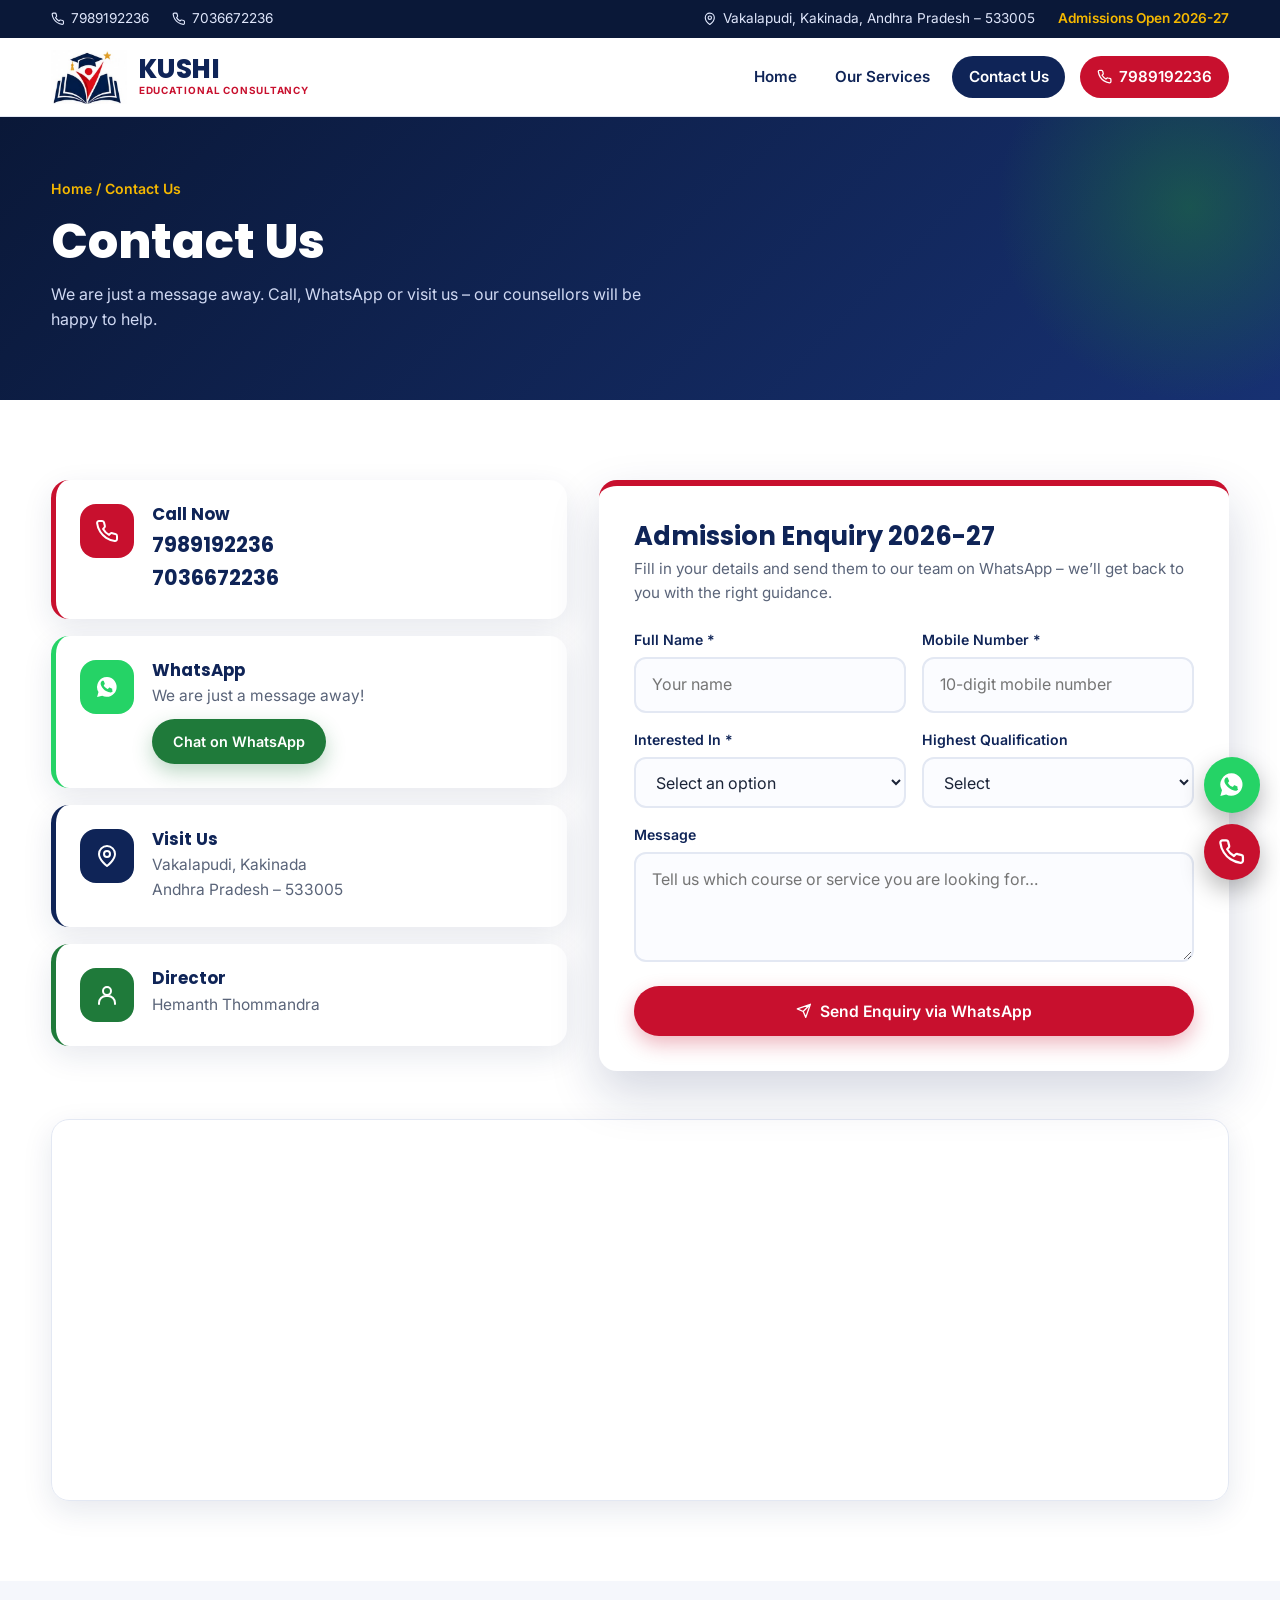
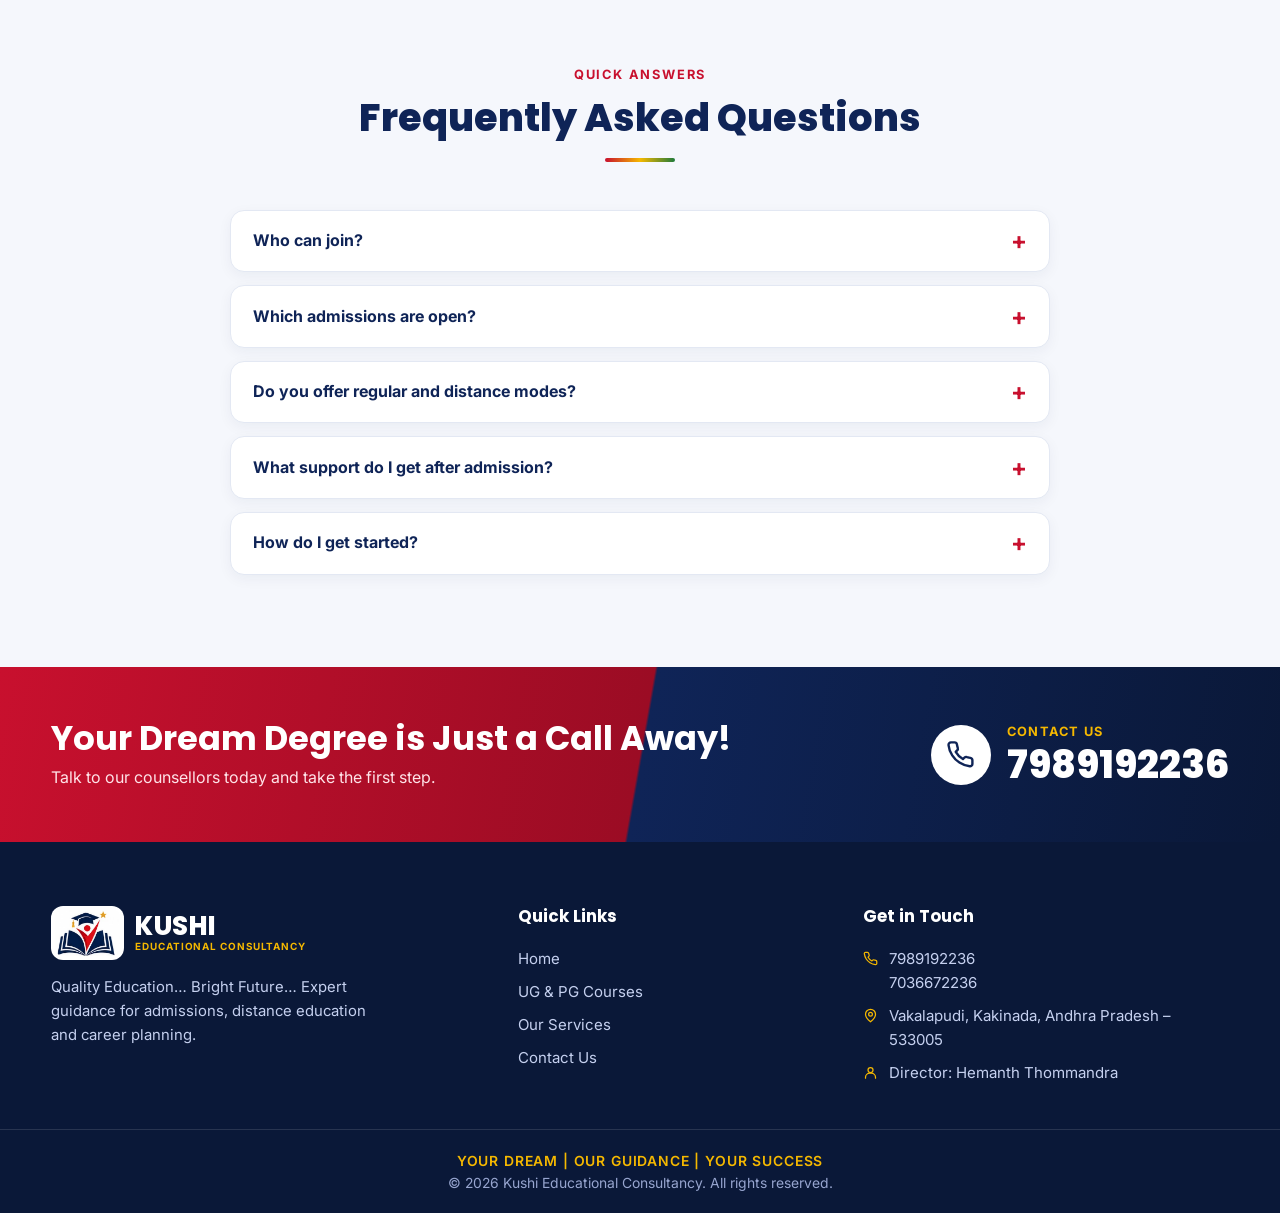
<file: kushi/contact.html>
<!DOCTYPE html>
<html lang="en">
<head>
<meta charset="utf-8">
<meta name="viewport" content="width=device-width, initial-scale=1">
<title>Contact Us | Kushi Educational Consultancy, Vakalapudi, Kakinada</title>
<meta name="description" content="Contact Kushi Educational Consultancy – call 7989192236 / 7036672236 or visit us at Vakalapudi, Kakinada, Andhra Pradesh 533005.">
<meta name="theme-color" content="#0f2457">
<link rel="icon" type="image/png" href="images/favicon.png">
<link rel="preconnect" href="https://fonts.googleapis.com">
<link rel="preconnect" href="https://fonts.gstatic.com" crossorigin>
<link href="https://fonts.googleapis.com/css2?family=Inter:wght@400;500;600&family=Poppins:wght@500;600;700;800&display=swap" rel="stylesheet">
<link rel="stylesheet" href="css/style.css">
</head>
<body>

<div class="topbar">
  <div class="container">
    <div class="group">
      <a href="tel:+917989192236"><span class="icon" data-icon="phone"></span> 7989192236</a>
      <a href="tel:+917036672236"><span class="icon" data-icon="phone"></span> 7036672236</a>
    </div>
    <div class="group right">
      <span><span class="icon" data-icon="pin"></span> Vakalapudi, Kakinada, Andhra Pradesh – 533005</span>
      <span class="accent">Admissions Open 2026-27</span>
    </div>
  </div>
</div>

<header class="site-header">
  <div class="container">
    <a class="brand" href="index.html" aria-label="Kushi Educational Consultancy – Home">
      <img src="images/logo-mark.png" alt="Kushi Educational Consultancy logo">
      <span class="brand-text"><strong>KUSHI</strong><small>Educational Consultancy</small></span>
    </a>
    <button class="menu-toggle" aria-label="Toggle menu" aria-expanded="false"><span class="icon" data-icon="menu"></span></button>
    <nav class="nav" aria-label="Main">
      <a href="index.html">Home</a>
      <a href="services.html">Our Services</a>
      <a href="contact.html" class="active">Contact Us</a>
      <a class="nav-cta" href="tel:+917989192236"><span class="icon" data-icon="phone"></span> 7989192236</a>
    </nav>
  </div>
</header>

<section class="page-banner" style="padding:3.8rem 0 4.2rem">
  <div class="container">
    <div class="crumbs"><a href="index.html">Home</a> / Contact Us</div>
    <h1>Contact Us</h1>
    <p>We are just a message away. Call, WhatsApp or visit us – our counsellors will be happy to help.</p>
  </div>
</section>

<section>
  <div class="container contact-grid">
    <div>
      <div class="info-card reveal" style="--c:var(--red)">
        <div class="ic"><span class="icon" data-icon="phone"></span></div>
        <div><h3>Call Now</h3>
          <a class="big" href="tel:+917989192236">7989192236</a>
          <a class="big" href="tel:+917036672236">7036672236</a></div>
      </div>
      <div class="info-card reveal" style="--c:#25d366">
        <div class="ic"><span class="icon" data-icon="wa"></span></div>
        <div><h3>WhatsApp</h3>
          <p>We are just a message away!</p>
          <p style="margin-top:.6rem"><a class="btn btn-green" style="color:#fff;padding:.55rem 1.2rem;font-size:.9rem" href="https://wa.me/917989192236?text=Hello%20Kushi%20Educational%20Consultancy" target="_blank" rel="noopener">Chat on WhatsApp</a></p></div>
      </div>
      <div class="info-card reveal" style="--c:var(--navy)">
        <div class="ic"><span class="icon" data-icon="pin"></span></div>
        <div><h3>Visit Us</h3>
          <p>Vakalapudi, Kakinada<br>Andhra Pradesh – 533005</p></div>
      </div>
      <div class="info-card reveal" style="--c:var(--green)">
        <div class="ic"><span class="icon" data-icon="user"></span></div>
        <div><h3>Director</h3>
          <p>Hemanth Thommandra</p></div>
      </div>
    </div>

    <div class="form-card reveal">
      <h2>Admission Enquiry 2026-27</h2>
      <p>Fill in your details and send them to our team on WhatsApp – we’ll get back to you with the right guidance.</p>
      <form id="enquiryForm" novalidate>
        <div class="form-row">
          <div class="field"><label for="name">Full Name *</label><input id="name" name="name" type="text" required placeholder="Your name"></div>
          <div class="field"><label for="phone">Mobile Number *</label><input id="phone" name="phone" type="tel" required inputmode="numeric" placeholder="10-digit mobile number"></div>
        </div>
        <div class="form-row">
          <div class="field"><label for="course">Interested In *</label>
            <select id="course" name="course" required>
              <option value="">Select an option</option>
              <option>10th (SSC) Admission</option>
              <option>Intermediate Admission</option>
              <option>Degree (UG) Admission</option>
              <option>PG Admission</option>
              <option>Engineering Admission</option>
              <option>Distance Education</option>
              <option>Certificate / Diploma Course</option>
              <option>Overseas Education</option>
              <option>Internship Programme</option>
              <option>Scholarship / Education Loan Guidance</option>
              <option>Career Counselling</option>
              <option>Other</option>
            </select></div>
          <div class="field"><label for="qualification">Highest Qualification</label>
            <select id="qualification" name="qualification">
              <option value="">Select</option>
              <option>Below 10th</option><option>10th / SSC</option><option>Intermediate (10+2)</option><option>Degree</option><option>Post Graduation</option><option>Other</option>
            </select></div>
        </div>
        <div class="field"><label for="message">Message</label><textarea id="message" name="message" placeholder="Tell us which course or service you are looking for…"></textarea></div>
        <button class="btn btn-primary" type="submit"><span class="icon" data-icon="send"></span> Send Enquiry via WhatsApp</button>
        <p class="form-msg" id="formMsg" role="status"></p>
      </form>
    </div>
  </div>

  <div class="container">
    <div class="map reveal">
      <iframe title="Kushi Educational Consultancy location – Vakalapudi, Kakinada" referrerpolicy="no-referrer-when-downgrade"
        src="https://www.google.com/maps?q=Vakalapudi,+Kakinada,+Andhra+Pradesh+533005&amp;output=embed"></iframe>
    </div>
  </div>
</section>

<section class="bg-soft">
  <div class="container">
    <div class="section-head reveal">
      <span class="eyebrow">Quick Answers</span>
      <h2>Frequently Asked Questions</h2>
      <div class="divider"></div>
    </div>
    <div class="faq">
      <details class="reveal"><summary>Who can join?</summary><p>Students after 10th / Intermediate, working professionals, job aspirants, housewives and anyone who wants to build their career.</p></details>
      <details class="reveal"><summary>Which admissions are open?</summary><p>Admissions are open for 10th, Intermediate, Degree (UG) and Post Graduation (PG) for the 2026-27 academic year.</p></details>
      <details class="reveal"><summary>Do you offer regular and distance modes?</summary><p>Yes – we offer regular and distance mode options through recognised universities, with UGC / DEB approved programmes.</p></details>
      <details class="reveal"><summary>What support do I get after admission?</summary><p>Our student support covers exam &amp; assignment support, exam registration assistance (forms, hall tickets, results) and end-to-end guidance until you achieve your academic goals.</p></details>
      <details class="reveal"><summary>How do I get started?</summary><p>Call us on 7989192236 or 7036672236, message us on WhatsApp, or send the enquiry form above and our team will contact you.</p></details>
    </div>
  </div>
</section>


<div class="cta">
  <div class="container">
    <div>
      <h2>Your Dream Degree is Just a Call Away!</h2>
      <p>Talk to our counsellors today and take the first step.</p>
    </div>
    <div class="num">
      <span class="ic"><span class="icon" data-icon="phone"></span></span>
      <div><small>Contact Us</small><a href="tel:+917989192236">7989192236</a></div>
    </div>
  </div>
</div>


<footer>
  <div class="container foot-grid">
    <div>
      <a class="brand" href="index.html">
        <img src="images/logo-mark.png" alt="Kushi logo" style="background:#fff;border-radius:12px;padding:4px">
        <span class="brand-text"><strong>KUSHI</strong><small>Educational Consultancy</small></span>
      </a>
      <p>Quality Education… Bright Future… Expert guidance for admissions, distance education and career planning.</p>
    </div>
    <div>
      <h4>Quick Links</h4>
      <ul>
        <li><a href="index.html">Home</a></li>
        <li><a href="index.html#courses">UG &amp; PG Courses</a></li>
        <li><a href="services.html">Our Services</a></li>
        <li><a href="contact.html">Contact Us</a></li>
      </ul>
    </div>
    <div>
      <h4>Get in Touch</h4>
      <ul class="foot-contact">
        <li><span class="icon" data-icon="phone"></span><span><a href="tel:+917989192236">7989192236</a><br><a href="tel:+917036672236">7036672236</a></span></li>
        <li><span class="icon" data-icon="pin"></span><span>Vakalapudi, Kakinada, Andhra Pradesh – 533005</span></li>
        <li><span class="icon" data-icon="user"></span><span>Director: Hemanth Thommandra</span></li>
      </ul>
    </div>
  </div>
  <div class="foot-bottom">
    <div class="container">
      <b>YOUR DREAM | OUR GUIDANCE | YOUR SUCCESS</b><br>
      © <span data-year>2026</span> Kushi Educational Consultancy. All rights reserved.
    </div>
  </div>
</footer>

<div class="fab">
  <a class="wa" href="https://wa.me/917989192236?text=Hello%20Kushi%20Educational%20Consultancy%2C%20I%20would%20like%20to%20know%20more%20about%20admissions." target="_blank" rel="noopener" aria-label="Chat on WhatsApp"><span class="icon" data-icon="wa"></span></a>
  <a class="call" href="tel:+917989192236" aria-label="Call now"><span class="icon" data-icon="phone"></span></a>
</div>

<script src="js/main.js"></script>
</body>
</html>
</file>
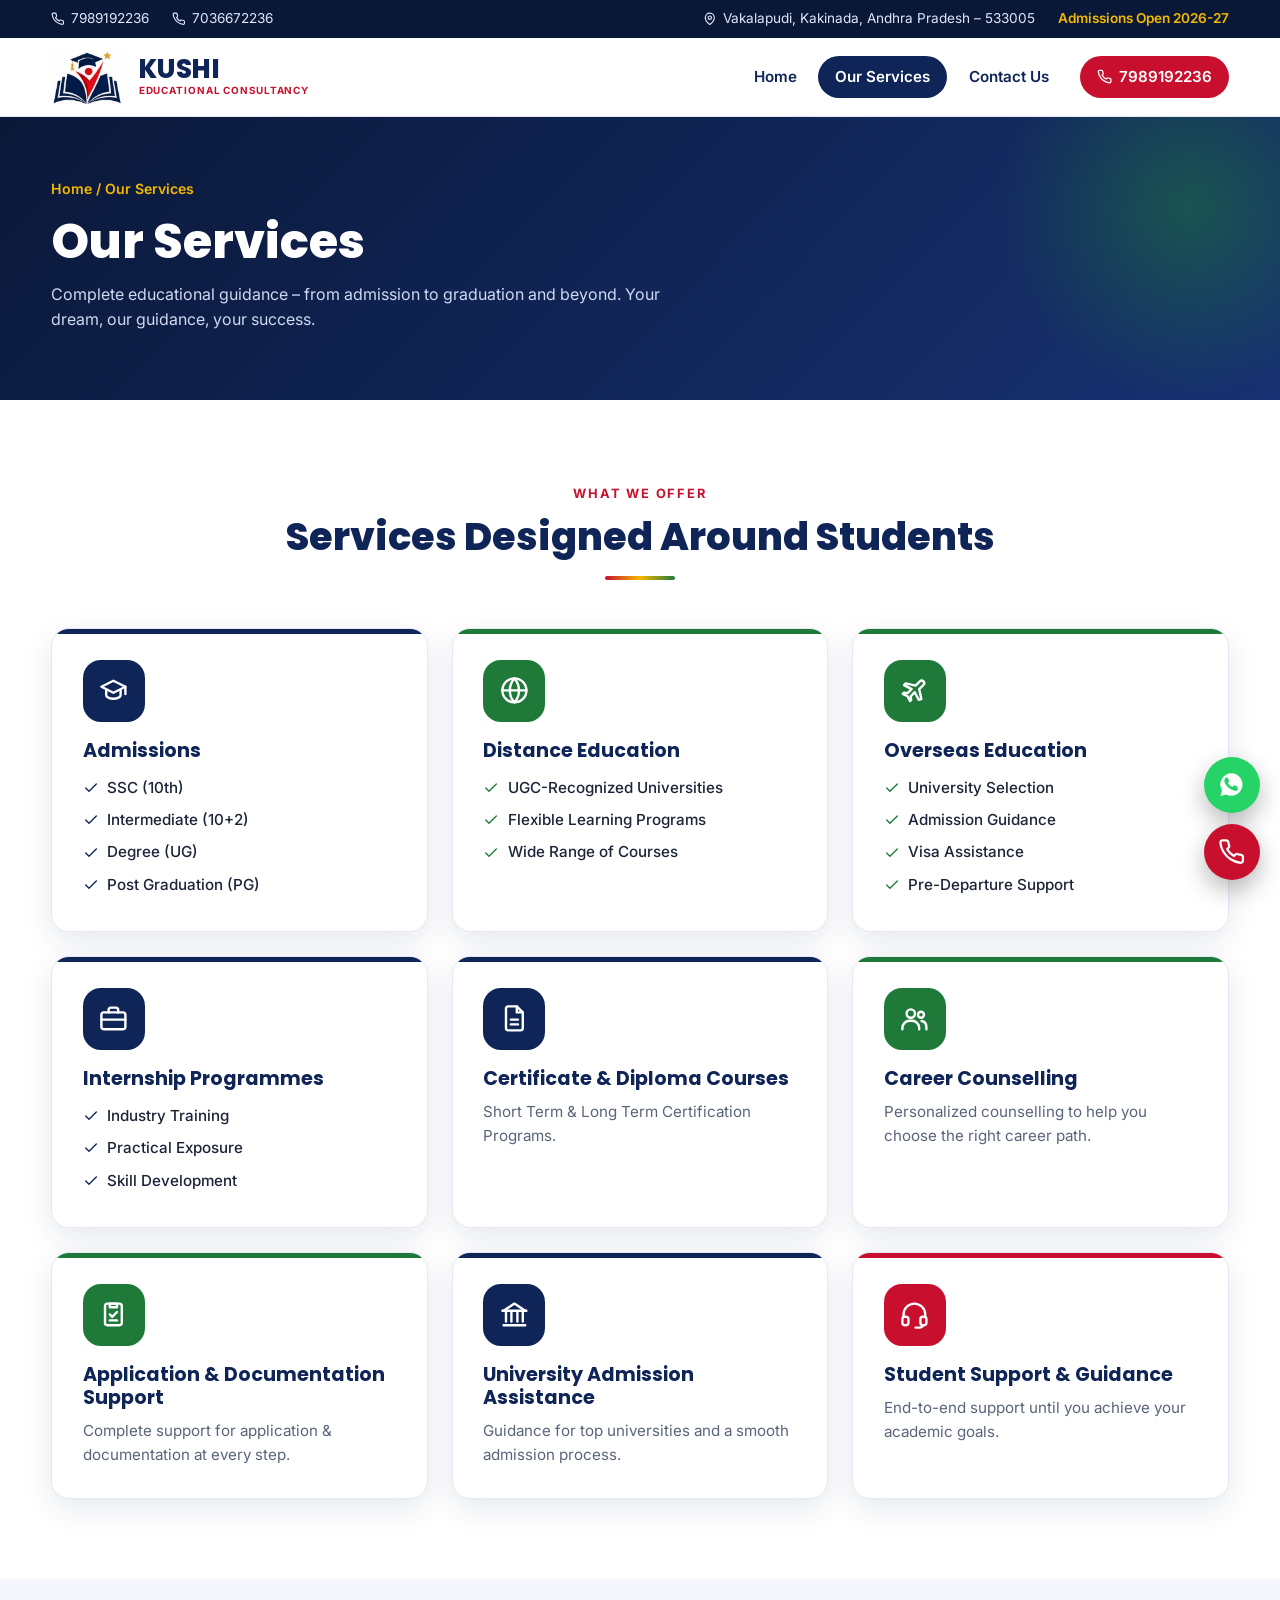
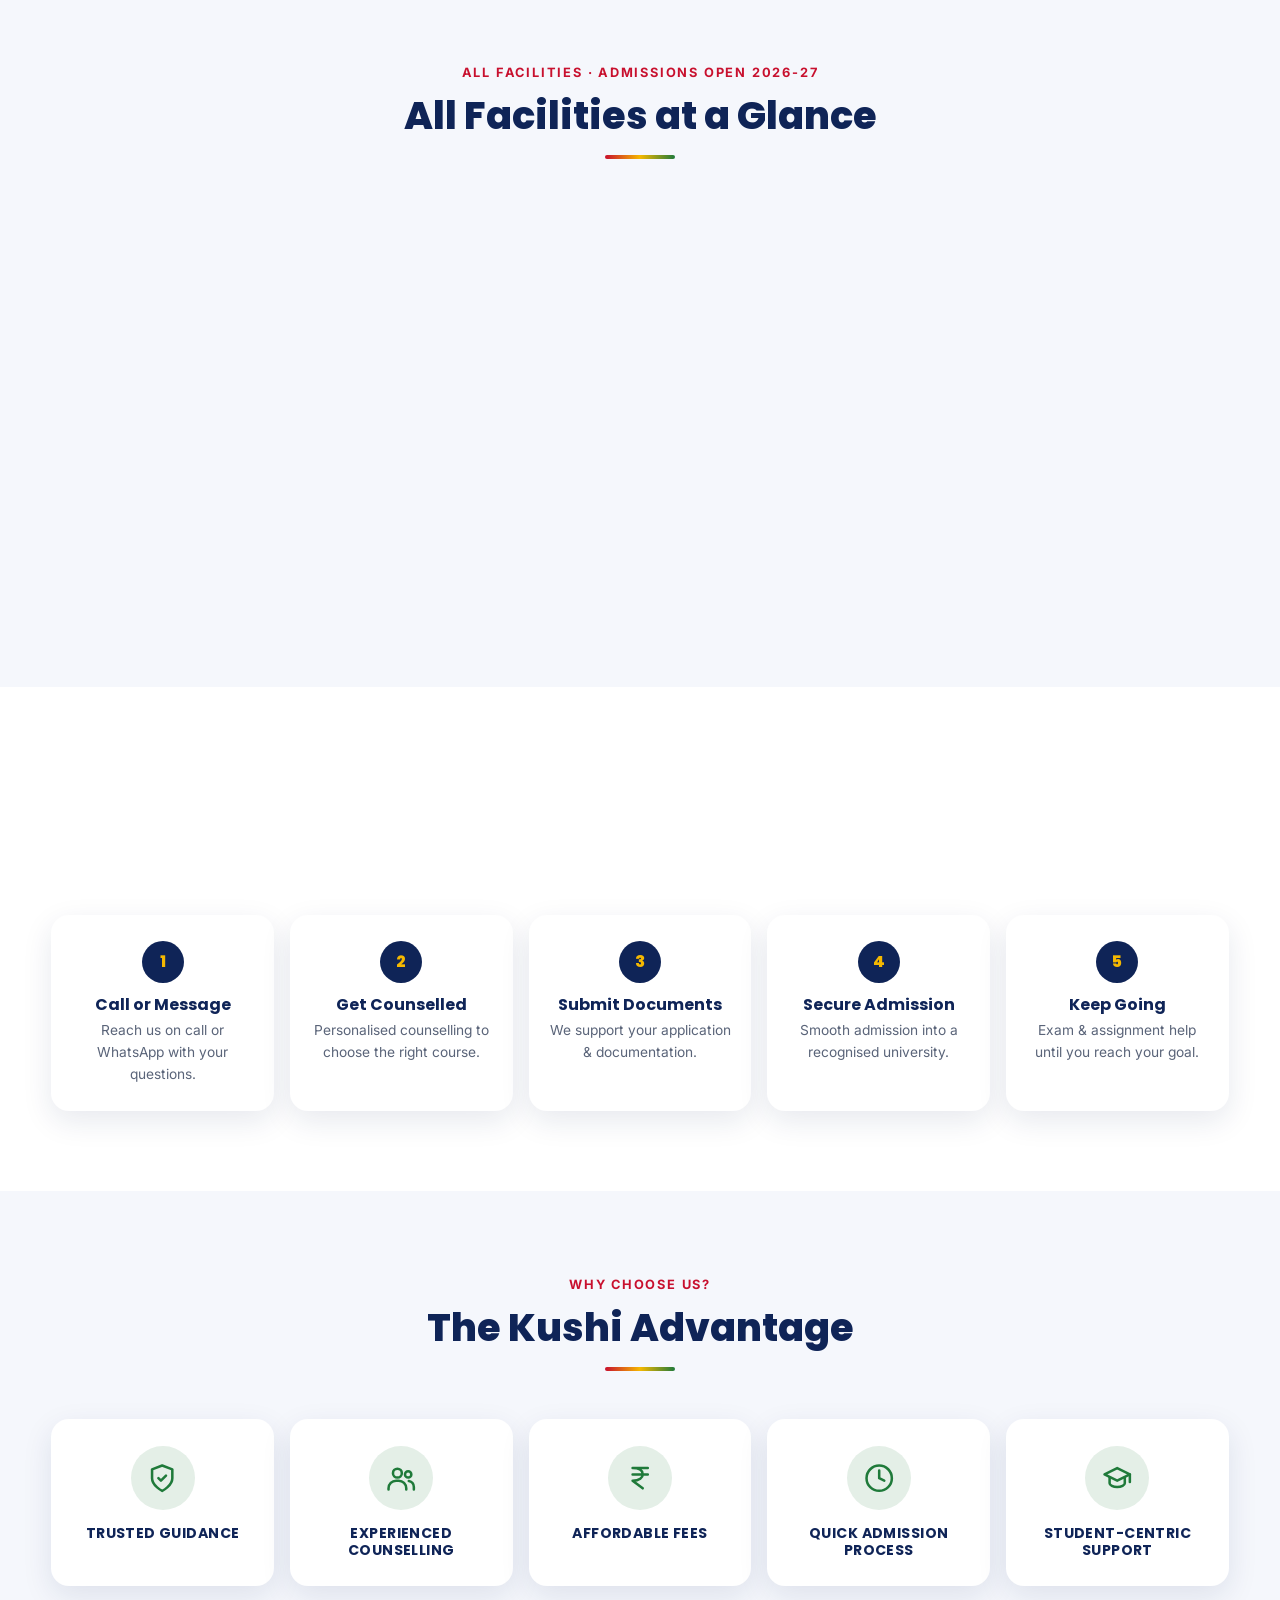
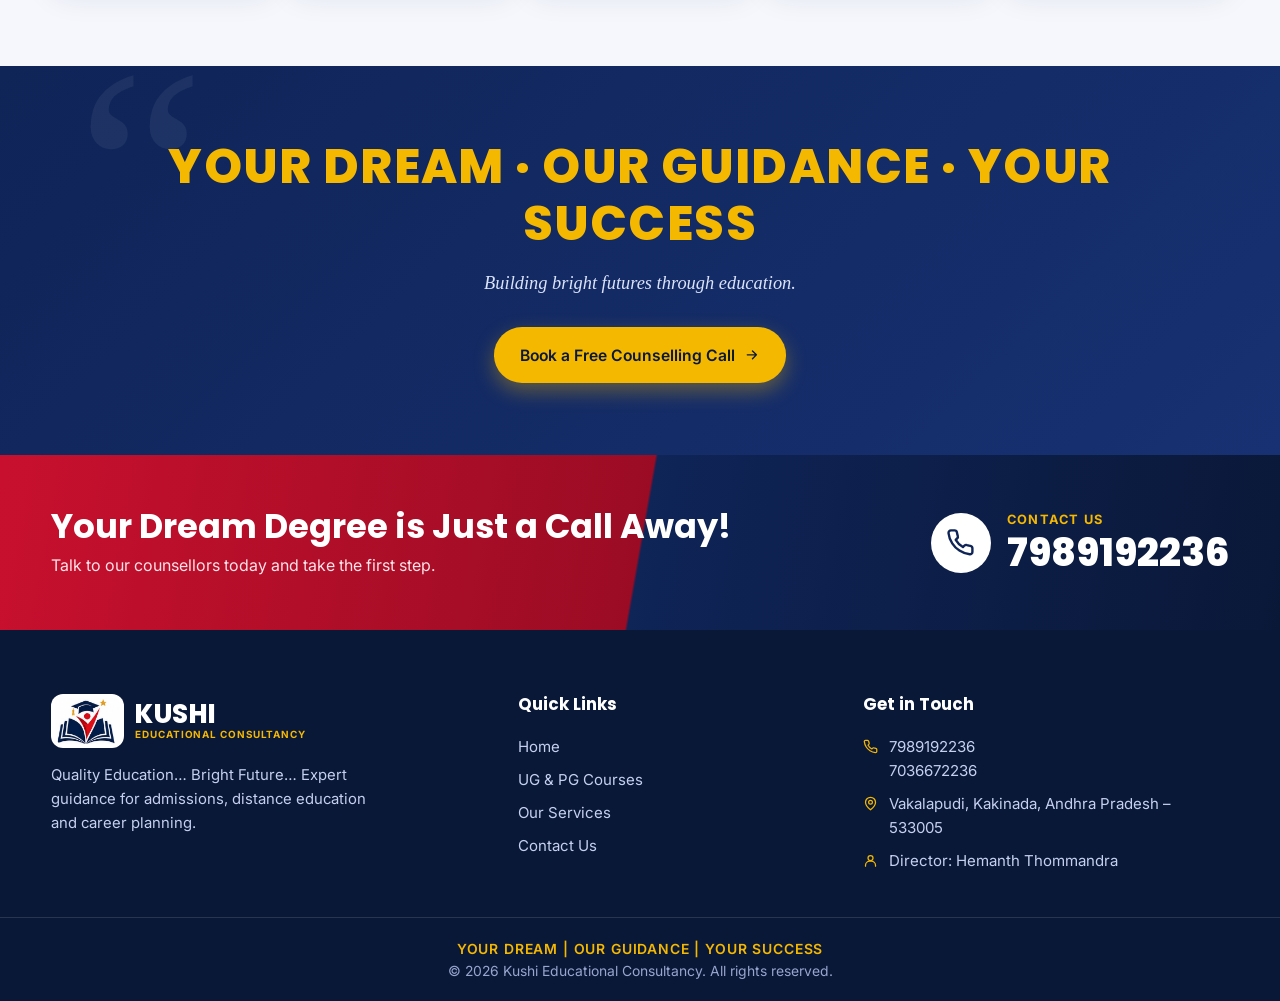
<file: kushi/services.html>
<!DOCTYPE html>
<html lang="en">
<head>
<meta charset="utf-8">
<meta name="viewport" content="width=device-width, initial-scale=1">
<title>Our Services | Kushi Educational Consultancy, Kakinada</title>
<meta name="description" content="Admissions, distance education, overseas education, internships, certificate & diploma courses, career counselling and student support – Kushi Educational Consultancy.">
<meta name="theme-color" content="#0f2457">
<link rel="icon" type="image/png" href="images/favicon.png">
<link rel="preconnect" href="https://fonts.googleapis.com">
<link rel="preconnect" href="https://fonts.gstatic.com" crossorigin>
<link href="https://fonts.googleapis.com/css2?family=Inter:wght@400;500;600&family=Poppins:wght@500;600;700;800&display=swap" rel="stylesheet">
<link rel="stylesheet" href="css/style.css">
</head>
<body>

<div class="topbar">
  <div class="container">
    <div class="group">
      <a href="tel:+917989192236"><span class="icon" data-icon="phone"></span> 7989192236</a>
      <a href="tel:+917036672236"><span class="icon" data-icon="phone"></span> 7036672236</a>
    </div>
    <div class="group right">
      <span><span class="icon" data-icon="pin"></span> Vakalapudi, Kakinada, Andhra Pradesh – 533005</span>
      <span class="accent">Admissions Open 2026-27</span>
    </div>
  </div>
</div>

<header class="site-header">
  <div class="container">
    <a class="brand" href="index.html" aria-label="Kushi Educational Consultancy – Home">
      <img src="images/logo-mark.png" alt="Kushi Educational Consultancy logo">
      <span class="brand-text"><strong>KUSHI</strong><small>Educational Consultancy</small></span>
    </a>
    <button class="menu-toggle" aria-label="Toggle menu" aria-expanded="false"><span class="icon" data-icon="menu"></span></button>
    <nav class="nav" aria-label="Main">
      <a href="index.html">Home</a>
      <a href="services.html" class="active">Our Services</a>
      <a href="contact.html">Contact Us</a>
      <a class="nav-cta" href="tel:+917989192236"><span class="icon" data-icon="phone"></span> 7989192236</a>
    </nav>
  </div>
</header>

<section class="page-banner" style="padding:3.8rem 0 4.2rem">
  <div class="container">
    <div class="crumbs"><a href="index.html">Home</a> / Our Services</div>
    <h1>Our Services</h1>
    <p>Complete educational guidance – from admission to graduation and beyond. Your dream, our guidance, your success.</p>
  </div>
</section>

<section>
  <div class="container">
    <div class="section-head reveal">
      <span class="eyebrow">What We Offer</span>
      <h2>Services Designed Around Students</h2>
      <div class="divider"></div>
    </div>
    <div class="svc-grid">
<div class="svc reveal" style="--c:var(--navy)"><div class="ic"><span class="icon" data-icon="cap"></span></div><h3>Admissions</h3><ul><li><span class="icon" data-icon="check"></span> SSC (10th)</li><li><span class="icon" data-icon="check"></span> Intermediate (10+2)</li><li><span class="icon" data-icon="check"></span> Degree (UG)</li><li><span class="icon" data-icon="check"></span> Post Graduation (PG)</li></ul></div>
<div class="svc reveal" style="--c:var(--green)"><div class="ic"><span class="icon" data-icon="globe"></span></div><h3>Distance Education</h3><ul><li><span class="icon" data-icon="check"></span> UGC-Recognized Universities</li><li><span class="icon" data-icon="check"></span> Flexible Learning Programs</li><li><span class="icon" data-icon="check"></span> Wide Range of Courses</li></ul></div>
<div class="svc reveal" style="--c:var(--green)"><div class="ic"><span class="icon" data-icon="plane"></span></div><h3>Overseas Education</h3><ul><li><span class="icon" data-icon="check"></span> University Selection</li><li><span class="icon" data-icon="check"></span> Admission Guidance</li><li><span class="icon" data-icon="check"></span> Visa Assistance</li><li><span class="icon" data-icon="check"></span> Pre-Departure Support</li></ul></div>
<div class="svc reveal" style="--c:var(--navy)"><div class="ic"><span class="icon" data-icon="brief"></span></div><h3>Internship Programmes</h3><ul><li><span class="icon" data-icon="check"></span> Industry Training</li><li><span class="icon" data-icon="check"></span> Practical Exposure</li><li><span class="icon" data-icon="check"></span> Skill Development</li></ul></div>
<div class="svc reveal" style="--c:var(--navy)"><div class="ic"><span class="icon" data-icon="doc"></span></div><h3>Certificate &amp; Diploma Courses</h3><p>Short Term &amp; Long Term Certification Programs.</p></div>
<div class="svc reveal" style="--c:var(--green)"><div class="ic"><span class="icon" data-icon="users"></span></div><h3>Career Counselling</h3><p>Personalized counselling to help you choose the right career path.</p></div>
<div class="svc reveal" style="--c:var(--green)"><div class="ic"><span class="icon" data-icon="clip"></span></div><h3>Application &amp; Documentation Support</h3><p>Complete support for application &amp; documentation at every step.</p></div>
<div class="svc reveal" style="--c:var(--navy)"><div class="ic"><span class="icon" data-icon="bank"></span></div><h3>University Admission Assistance</h3><p>Guidance for top universities and a smooth admission process.</p></div>
<div class="svc reveal" style="--c:var(--red)"><div class="ic"><span class="icon" data-icon="headset"></span></div><h3>Student Support &amp; Guidance</h3><p>End-to-end support until you achieve your academic goals.</p></div>
    </div>
  </div>
</section>

<section class="bg-soft">
  <div class="container">
    <div class="section-head reveal">
      <span class="eyebrow">All Facilities · Admissions Open 2026-27</span>
      <h2>All Facilities at a Glance</h2>
      <div class="divider"></div>
    </div>
    <div class="fac-grid">
<div class="fac reveal" style="--c:#1f7a3a"><div class="ic"><span class="icon" data-icon="book"></span></div><div><h4>APOSS Admissions</h4><p>10th (SSC) &amp; Intermediate</p></div></div>
<div class="fac reveal" style="--c:#173172"><div class="ic"><span class="icon" data-icon="cap"></span></div><div><h4>Degree Admissions</h4><p>All Recognized Universities</p></div></div>
<div class="fac reveal" style="--c:#6a2c91"><div class="ic"><span class="icon" data-icon="users"></span></div><div><h4>PG Admissions</h4><p>MBA, MCA, M.Com., MA, MSc &amp; More</p></div></div>
<div class="fac reveal" style="--c:#e8731a"><div class="ic"><span class="icon" data-icon="building"></span></div><div><h4>Engineering Admissions</h4><p>in India Deemed Universities</p></div></div>
<div class="fac reveal" style="--c:#0e8fb0"><div class="ic"><span class="icon" data-icon="laptop"></span></div><div><h4>Distance Education</h4><p>UG, PG &amp; Diploma Courses</p></div></div>
<div class="fac reveal" style="--c:#d81b7a"><div class="ic"><span class="icon" data-icon="steps"></span></div><div><h4>Career Guidance</h4><p>Choose the Right Path for Your Future</p></div></div>
<div class="fac reveal" style="--c:#d99a00"><div class="ic"><span class="icon" data-icon="award"></span></div><div><h4>Scholarship Guidance</h4><p>Find &amp; Apply for Best Scholarships</p></div></div>
<div class="fac reveal" style="--c:#1f7a3a"><div class="ic"><span class="icon" data-icon="brief"></span></div><div><h4>Internship Support</h4><p>Opportunities in Top Companies</p></div></div>
<div class="fac reveal" style="--c:#173172"><div class="ic"><span class="icon" data-icon="doc"></span></div><div><h4>Documentation Support</h4><p>Guidance for all Documents</p></div></div>
<div class="fac reveal" style="--c:#c8102e"><div class="ic"><span class="icon" data-icon="rupee"></span></div><div><h4>Education Loan Assistance</h4><p>Easy Loan Process Support</p></div></div>
<div class="fac reveal" style="--c:#7a3b12"><div class="ic"><span class="icon" data-icon="clip"></span></div><div><h4>Exam Registration Assistance</h4><p>Forms, Hall Tickets, Results &amp; More</p></div></div>
<div class="fac reveal" style="--c:#6a2c91"><div class="ic"><span class="icon" data-icon="headset"></span></div><div><h4>Student Counselling</h4><p>Personal Guidance &amp; Support</p></div></div>
    </div>
  </div>
</section>

<section>
  <div class="container">
    <div class="section-head reveal">
      <span class="eyebrow">How It Works</span>
      <h2>Your Path to Admission</h2>
      <div class="divider"></div>
    </div>
    <div class="steps">
<div class="step reveal"><h4>Call or Message</h4><p>Reach us on call or WhatsApp with your questions.</p></div>
<div class="step reveal"><h4>Get Counselled</h4><p>Personalised counselling to choose the right course.</p></div>
<div class="step reveal"><h4>Submit Documents</h4><p>We support your application & documentation.</p></div>
<div class="step reveal"><h4>Secure Admission</h4><p>Smooth admission into a recognised university.</p></div>
<div class="step reveal"><h4>Keep Going</h4><p>Exam & assignment help until you reach your goal.</p></div>
    </div>
  </div>
</section>

<section class="bg-soft">
  <div class="container">
    <div class="section-head reveal">
      <span class="eyebrow">Why Choose Us?</span>
      <h2>The Kushi Advantage</h2>
      <div class="divider"></div>
    </div>
    <div class="why-grid">
<div class="why reveal"><div class="ic"><span class="icon" data-icon="shield"></span></div><h4>Trusted Guidance</h4></div>
<div class="why reveal"><div class="ic"><span class="icon" data-icon="users"></span></div><h4>Experienced Counselling</h4></div>
<div class="why reveal"><div class="ic"><span class="icon" data-icon="rupee"></span></div><h4>Affordable Fees</h4></div>
<div class="why reveal"><div class="ic"><span class="icon" data-icon="clock"></span></div><h4>Quick Admission Process</h4></div>
<div class="why reveal"><div class="ic"><span class="icon" data-icon="cap"></span></div><h4>Student-Centric Support</h4></div>
    </div>
  </div>
</section>

<section class="quote">
  <div class="container reveal">
    <h2>YOUR DREAM · OUR GUIDANCE · YOUR SUCCESS</h2>
    <p>Building bright futures through education.</p>
    <div style="margin-top:1.8rem"><a class="btn btn-gold" href="contact.html">Book a Free Counselling Call <span class="icon" data-icon="arrow"></span></a></div>
  </div>
</section>


<div class="cta">
  <div class="container">
    <div>
      <h2>Your Dream Degree is Just a Call Away!</h2>
      <p>Talk to our counsellors today and take the first step.</p>
    </div>
    <div class="num">
      <span class="ic"><span class="icon" data-icon="phone"></span></span>
      <div><small>Contact Us</small><a href="tel:+917989192236">7989192236</a></div>
    </div>
  </div>
</div>


<footer>
  <div class="container foot-grid">
    <div>
      <a class="brand" href="index.html">
        <img src="images/logo-mark.png" alt="Kushi logo" style="background:#fff;border-radius:12px;padding:4px">
        <span class="brand-text"><strong>KUSHI</strong><small>Educational Consultancy</small></span>
      </a>
      <p>Quality Education… Bright Future… Expert guidance for admissions, distance education and career planning.</p>
    </div>
    <div>
      <h4>Quick Links</h4>
      <ul>
        <li><a href="index.html">Home</a></li>
        <li><a href="index.html#courses">UG &amp; PG Courses</a></li>
        <li><a href="services.html">Our Services</a></li>
        <li><a href="contact.html">Contact Us</a></li>
      </ul>
    </div>
    <div>
      <h4>Get in Touch</h4>
      <ul class="foot-contact">
        <li><span class="icon" data-icon="phone"></span><span><a href="tel:+917989192236">7989192236</a><br><a href="tel:+917036672236">7036672236</a></span></li>
        <li><span class="icon" data-icon="pin"></span><span>Vakalapudi, Kakinada, Andhra Pradesh – 533005</span></li>
        <li><span class="icon" data-icon="user"></span><span>Director: Hemanth Thommandra</span></li>
      </ul>
    </div>
  </div>
  <div class="foot-bottom">
    <div class="container">
      <b>YOUR DREAM | OUR GUIDANCE | YOUR SUCCESS</b><br>
      © <span data-year>2026</span> Kushi Educational Consultancy. All rights reserved.
    </div>
  </div>
</footer>

<div class="fab">
  <a class="wa" href="https://wa.me/917989192236?text=Hello%20Kushi%20Educational%20Consultancy%2C%20I%20would%20like%20to%20know%20more%20about%20admissions." target="_blank" rel="noopener" aria-label="Chat on WhatsApp"><span class="icon" data-icon="wa"></span></a>
  <a class="call" href="tel:+917989192236" aria-label="Call now"><span class="icon" data-icon="phone"></span></a>
</div>

<script src="js/main.js"></script>
</body>
</html>
</file>
<file: kushi/css/style.css>
/* ===== Kushi Educational Consultancy – shared styles ===== */
:root{
  --navy:#0f2457;
  --navy-2:#173172;
  --navy-dark:#0a1838;
  --red:#c8102e;
  --green:#1f7a3a;
  --green-dark:#165c2b;
  --gold:#f5b800;
  --ink:#1b2438;
  --muted:#5a6479;
  --bg:#f5f7fc;
  --card:#ffffff;
  --line:#e3e8f3;
  --radius:18px;
  --shadow:0 10px 30px rgba(15,36,87,.10);
  --shadow-lg:0 22px 50px rgba(15,36,87,.18);
  --max:1180px;
}
*{box-sizing:border-box;margin:0;padding:0}
html{scroll-behavior:smooth}
body{font-family:'Inter','Segoe UI',system-ui,-apple-system,Arial,sans-serif;color:var(--ink);background:#fff;line-height:1.6;-webkit-font-smoothing:antialiased}
h1,h2,h3,h4{font-family:'Poppins','Segoe UI',system-ui,Arial,sans-serif;line-height:1.2;color:var(--navy)}
img{max-width:100%;display:block}
a{color:inherit;text-decoration:none}
ul{list-style:none}
.container{width:min(var(--max),92%);margin-inline:auto}
.icon{width:1em;height:1em;display:inline-block;vertical-align:-.125em;flex:none}
.icon svg{width:100%;height:100%;display:block}
.sr-only{position:absolute;width:1px;height:1px;overflow:hidden;clip:rect(0 0 0 0)}

/* Buttons */
.btn{display:inline-flex;align-items:center;gap:.55rem;padding:.85rem 1.5rem;border-radius:999px;font-weight:600;font-size:.98rem;border:2px solid transparent;cursor:pointer;transition:transform .2s,box-shadow .2s,background .2s,color .2s;font-family:inherit}
.btn:hover{transform:translateY(-2px)}
.btn-primary{background:var(--red);color:#fff;box-shadow:0 8px 20px rgba(200,16,46,.30)}
.btn-primary:hover{background:#a90c25}
.btn-gold{background:var(--gold);color:var(--navy-dark);box-shadow:0 8px 20px rgba(245,184,0,.35)}
.btn-green{background:var(--green);color:#fff;box-shadow:0 8px 20px rgba(31,122,58,.30)}
.btn-green:hover{background:var(--green-dark)}
.btn-outline{border-color:rgba(255,255,255,.7);color:#fff}
.btn-outline:hover{background:#fff;color:var(--navy)}
.btn-outline-dark{border-color:var(--navy);color:var(--navy)}
.btn-outline-dark:hover{background:var(--navy);color:#fff}

/* Top bar */
.topbar{background:var(--navy-dark);color:#dfe6fb;font-size:.85rem}
.topbar .container{display:flex;justify-content:space-between;align-items:center;gap:1rem;padding:.5rem 0;flex-wrap:wrap}
.topbar a:hover{color:var(--gold)}
.topbar .group{display:flex;gap:1.4rem;flex-wrap:wrap;align-items:center}
.topbar .group span,.topbar .group a{display:inline-flex;align-items:center;gap:.4rem}
.topbar .accent{color:var(--gold);font-weight:600}

/* Header / nav */
.site-header{position:sticky;top:0;z-index:50;background:rgba(255,255,255,.96);backdrop-filter:blur(10px);border-bottom:1px solid var(--line)}
.site-header .container{display:flex;align-items:center;justify-content:space-between;height:78px}
.brand{display:flex;align-items:center;gap:.7rem}
.brand img{height:54px;width:auto}
.brand-text{display:flex;flex-direction:column;line-height:1}
.brand-text strong{font-family:'Poppins',sans-serif;font-weight:800;font-size:1.6rem;letter-spacing:.02em;color:var(--navy)}
.brand-text small{font-size:.62rem;font-weight:700;letter-spacing:.09em;color:var(--red);text-transform:uppercase;margin-top:3px}
.nav{display:flex;align-items:center;gap:.3rem}
.nav a{padding:.55rem 1.05rem;border-radius:999px;font-weight:600;font-size:.95rem;color:var(--navy);transition:background .2s,color .2s}
.nav a:hover{background:var(--bg)}
.nav a.active{background:var(--navy);color:#fff}
.nav .nav-cta{margin-left:.6rem;background:var(--red);color:#fff;display:inline-flex;align-items:center;gap:.45rem}
.nav .nav-cta:hover{background:#a90c25}
.menu-toggle{display:none;background:none;border:0;font-size:1.8rem;color:var(--navy);cursor:pointer;width:44px;height:44px}

/* Hero */
.hero{position:relative;background:linear-gradient(135deg,var(--navy-dark) 0%,var(--navy) 55%,var(--navy-2) 100%);color:#fff;overflow:hidden}
.hero::before{content:"";position:absolute;right:-180px;top:-160px;width:560px;height:560px;border-radius:50%;background:radial-gradient(circle,rgba(31,122,58,.55),transparent 65%)}
.hero::after{content:"";position:absolute;left:-120px;bottom:-200px;width:520px;height:520px;border-radius:50%;background:radial-gradient(circle,rgba(200,16,46,.35),transparent 65%)}
.hero .container{position:relative;z-index:2;display:grid;grid-template-columns:1.1fr .9fr;gap:3rem;align-items:center;padding:4.5rem 0 5.5rem}
.pill{display:inline-flex;align-items:center;gap:.5rem;background:rgba(245,184,0,.15);color:var(--gold);border:1px solid rgba(245,184,0,.5);padding:.4rem 1rem;border-radius:999px;font-weight:600;font-size:.85rem;letter-spacing:.04em;text-transform:uppercase}
.hero h1{color:#fff;font-size:clamp(2.2rem,4.6vw,3.7rem);font-weight:800;margin:1.1rem 0 .9rem}
.hero h1 span{color:var(--gold)}
.hero p.lead{font-size:1.12rem;color:#d6def5;max-width:560px}
.hero .tagline{font-family:'Georgia',serif;font-style:italic;color:#fff;opacity:.9;margin-top:.8rem;font-size:1.05rem}
.hero-actions{display:flex;flex-wrap:wrap;gap:.9rem;margin-top:2rem}
.hero-visual{position:relative;justify-self:center;width:min(400px,100%)}
.hero-photo{border-radius:28px 28px 120px 28px;overflow:hidden;border:6px solid rgba(255,255,255,.95);box-shadow:var(--shadow-lg);aspect-ratio:1/1.1;background:#fff}
.hero-photo img{width:100%;height:100%;object-fit:cover}
.float-badge{position:absolute;background:#fff;color:var(--navy);border-radius:16px;padding:.8rem 1.1rem;box-shadow:var(--shadow-lg);display:flex;align-items:center;gap:.7rem;font-weight:700;font-size:.9rem;line-height:1.25}
.float-badge .ic{width:42px;height:42px;border-radius:12px;display:grid;place-items:center;color:#fff;font-size:1.3rem}
.float-badge small{display:block;font-weight:500;color:var(--muted);font-size:.75rem}
.fb-1{left:-34px;bottom:46px}.fb-1 .ic{background:var(--green)}
.fb-2{right:-22px;top:22px}.fb-2 .ic{background:var(--red)}

/* Feature strip */
.strip{position:relative;z-index:5;margin-top:-52px}
.strip-grid{display:grid;grid-template-columns:repeat(4,1fr);background:var(--navy);border-radius:var(--radius);box-shadow:var(--shadow-lg);border:1px solid rgba(255,255,255,.1)}
.strip-item{display:flex;align-items:center;gap:1rem;padding:1.3rem 1.5rem;color:#fff;border-right:1px solid rgba(255,255,255,.14)}
.strip-item:last-child{border-right:0}
.strip-item .ic{width:50px;height:50px;border-radius:50%;background:#fff;color:var(--navy);display:grid;place-items:center;font-size:1.5rem;flex:none}
.strip-item b{display:block;color:var(--gold);font-family:'Poppins',sans-serif;font-size:.95rem;text-transform:uppercase;letter-spacing:.02em;line-height:1.2}
.strip-item span{font-size:.85rem;text-transform:uppercase;font-weight:600;opacity:.95}

/* Sections */
section{padding:5rem 0}
.bg-soft{background:var(--bg)}
.section-head{text-align:center;max-width:720px;margin:0 auto 3rem}
.eyebrow{display:inline-block;color:var(--red);font-weight:700;letter-spacing:.14em;text-transform:uppercase;font-size:.8rem;margin-bottom:.6rem}
.section-head h2{font-size:clamp(1.7rem,3.2vw,2.4rem);font-weight:800}
.section-head p{margin-top:.8rem;color:var(--muted)}
.divider{width:70px;height:4px;border-radius:4px;background:linear-gradient(90deg,var(--red),var(--gold),var(--green));margin:1rem auto 0}

/* Admissions cards */
.adm-grid{display:grid;grid-template-columns:repeat(4,1fr);gap:1.4rem}
.adm-card{background:#fff;border-radius:var(--radius);padding:2rem 1.5rem;text-align:center;box-shadow:var(--shadow);border-top:5px solid var(--c);transition:transform .25s,box-shadow .25s}
.adm-card:hover{transform:translateY(-6px);box-shadow:var(--shadow-lg)}
.adm-card .ic{width:76px;height:76px;border-radius:50%;background:var(--c);color:#fff;display:grid;place-items:center;font-size:2.2rem;margin:0 auto 1.1rem}
.adm-card small{display:block;text-transform:uppercase;font-weight:700;letter-spacing:.1em;color:var(--c);font-size:.78rem}
.adm-card h3{font-size:1.5rem;margin:.2rem 0 .5rem}
.adm-card p{color:var(--muted);font-size:.93rem}

/* Courses */
.course-tabs{display:flex;justify-content:center;gap:.7rem;margin-bottom:1.6rem;flex-wrap:wrap}
.tab{border:2px solid var(--line);background:#fff;color:var(--navy);padding:.75rem 1.7rem;border-radius:999px;font-weight:700;cursor:pointer;font-family:'Poppins',sans-serif;font-size:.98rem;transition:.2s}
.tab:hover{border-color:var(--navy)}
.tab.active[data-level="UG"]{background:var(--green);border-color:var(--green);color:#fff}
.tab.active[data-level="PG"]{background:#a0174d;border-color:#a0174d;color:#fff}
.course-tools{display:flex;gap:1rem;justify-content:center;flex-wrap:wrap;margin-bottom:2rem;align-items:center}
.search{position:relative;width:min(360px,100%)}
.search input{width:100%;padding:.8rem 1rem .8rem 2.8rem;border-radius:999px;border:2px solid var(--line);font:inherit;outline:none;transition:border .2s;background:#fff}
.search input:focus{border-color:var(--navy)}
.search .icon{position:absolute;left:1rem;top:50%;transform:translateY(-50%);color:var(--muted);font-size:1.15rem}
.chips{display:flex;gap:.5rem;flex-wrap:wrap;justify-content:center}
.chip{border:1px solid var(--line);background:#fff;padding:.4rem .95rem;border-radius:999px;font-size:.85rem;font-weight:600;cursor:pointer;color:var(--muted);transition:.2s;font-family:inherit}
.chip.active,.chip:hover{background:var(--navy);border-color:var(--navy);color:#fff}
.course-grid{display:grid;grid-template-columns:repeat(auto-fill,minmax(230px,1fr));gap:1rem}
.course{display:flex;align-items:center;gap:.8rem;background:#fff;border:1px solid var(--line);border-left:5px solid var(--lc,var(--green));border-radius:14px;padding:1rem 1.1rem;font-weight:600;color:var(--navy);transition:transform .2s,box-shadow .2s}
.course:hover{transform:translateY(-3px);box-shadow:var(--shadow)}
.course small{display:block;color:var(--muted);font-weight:500;font-size:.75rem}
.course .dot{width:38px;height:38px;border-radius:10px;background:color-mix(in srgb,var(--lc,var(--green)) 14%,#fff);color:var(--lc,var(--green));display:grid;place-items:center;font-size:1.15rem;flex:none}
.empty{grid-column:1/-1;text-align:center;color:var(--muted);padding:2rem}
.note{margin-top:2rem;text-align:center;color:var(--muted);font-size:.95rem}
.note a{color:var(--red);font-weight:700}

/* Two-column lists */
.split{display:grid;grid-template-columns:1fr 1fr;gap:1.6rem}
.panel{background:#fff;border-radius:var(--radius);padding:2rem;box-shadow:var(--shadow)}
.panel h3{font-size:1.3rem;margin-bottom:1.1rem;display:flex;align-items:center;gap:.6rem}
.panel h3 .ic{width:40px;height:40px;border-radius:12px;background:var(--navy);color:#fff;display:grid;place-items:center;font-size:1.2rem}
.tick li{display:flex;gap:.7rem;padding:.55rem 0;border-bottom:1px dashed var(--line);font-weight:500}
.tick li:last-child{border-bottom:0}
.tick .icon{color:var(--green);font-size:1.25rem;margin-top:2px}
.tick.star .icon{color:var(--gold)}
.tick.cap .icon{color:var(--navy)}

/* Quote */
.quote{background:linear-gradient(135deg,var(--navy),var(--navy-2));color:#fff;text-align:center;padding:4.5rem 0;position:relative;overflow:hidden}
.quote::before{content:"“";position:absolute;left:6%;top:-40px;font-family:Georgia,serif;font-size:18rem;color:rgba(255,255,255,.06);line-height:1}
.quote h2{color:var(--gold);font-size:clamp(1.8rem,4vw,3rem);font-weight:800;letter-spacing:.03em}
.quote p{font-family:Georgia,serif;font-style:italic;font-size:1.15rem;max-width:640px;margin:1rem auto 0;color:#dbe3fa}

/* Services preview / service cards */
.svc-grid{display:grid;grid-template-columns:repeat(3,1fr);gap:1.5rem}
.svc{background:#fff;border-radius:var(--radius);padding:1.9rem;box-shadow:var(--shadow);border:1px solid var(--line);transition:transform .25s,box-shadow .25s;position:relative;overflow:hidden}
.svc::after{content:"";position:absolute;left:0;top:0;height:5px;width:100%;background:var(--c)}
.svc:hover{transform:translateY(-6px);box-shadow:var(--shadow-lg)}
.svc .ic{width:62px;height:62px;border-radius:18px;background:var(--c);color:#fff;display:grid;place-items:center;font-size:1.8rem;margin-bottom:1.1rem}
.svc h3{font-size:1.2rem;margin-bottom:.6rem}
.svc p{color:var(--muted);font-size:.95rem}
.svc ul{margin-top:.2rem}
.svc li{display:flex;align-items:center;gap:.55rem;padding:.25rem 0;font-weight:500;font-size:.95rem}
.svc li .icon{color:var(--c);font-size:1rem}
.svc-wide{grid-column:1/-1;display:flex;gap:1.5rem;align-items:center}
.svc-wide .ic{margin:0;flex:none}

/* Facilities */
.fac-grid{display:grid;grid-template-columns:repeat(4,1fr);gap:1.1rem}
.fac{background:#fff;border:1px solid var(--line);border-radius:16px;padding:1.3rem;display:flex;gap:.9rem;align-items:flex-start;transition:.25s}
.fac:hover{transform:translateY(-4px);box-shadow:var(--shadow);border-color:var(--c)}
.fac .ic{width:46px;height:46px;border-radius:50%;background:var(--c);color:#fff;display:grid;place-items:center;font-size:1.3rem;flex:none}
.fac h4{font-size:.92rem;text-transform:uppercase;color:var(--c);letter-spacing:.01em;margin-bottom:.2rem}
.fac p{font-size:.85rem;color:var(--muted);line-height:1.45}

/* Why choose */
.why-grid{display:grid;grid-template-columns:repeat(5,1fr);gap:1rem}
.why{text-align:center;background:#fff;border-radius:var(--radius);padding:1.7rem 1rem;box-shadow:var(--shadow);transition:.25s}
.why:hover{transform:translateY(-5px)}
.why .ic{width:64px;height:64px;margin:0 auto .9rem;border-radius:50%;display:grid;place-items:center;background:color-mix(in srgb,var(--green) 12%,#fff);color:var(--green);font-size:1.9rem}
.why h4{font-size:.88rem;text-transform:uppercase;letter-spacing:.03em}

/* Steps */
.steps{display:grid;grid-template-columns:repeat(5,1fr);gap:1rem;counter-reset:s}
.step{background:#fff;border-radius:var(--radius);padding:1.6rem 1.2rem;text-align:center;box-shadow:var(--shadow);position:relative}
.step::before{counter-increment:s;content:counter(s);display:grid;place-items:center;width:42px;height:42px;border-radius:50%;background:var(--navy);color:var(--gold);font-weight:800;font-family:'Poppins',sans-serif;margin:0 auto .8rem}
.step h4{font-size:1rem;margin-bottom:.3rem}
.step p{font-size:.86rem;color:var(--muted)}

/* Brochure gallery */
.gallery{display:grid;grid-template-columns:repeat(3,1fr);gap:1.4rem;align-items:start}
.gallery figure{background:#fff;border-radius:var(--radius);overflow:hidden;box-shadow:var(--shadow);cursor:zoom-in;transition:.25s}
.gallery figure:hover{transform:translateY(-5px);box-shadow:var(--shadow-lg)}
.gallery img{width:100%;height:auto}
.gallery figcaption{padding:.9rem 1.1rem;font-weight:700;color:var(--navy);display:flex;justify-content:space-between;align-items:center;font-size:.95rem}
.gallery figcaption span{color:var(--red);font-size:.8rem;font-weight:600}
.lightbox{position:fixed;inset:0;background:rgba(5,12,32,.9);display:none;align-items:center;justify-content:center;z-index:200;padding:1.5rem;cursor:zoom-out}
.lightbox.open{display:flex}
.lightbox img{max-height:92vh;max-width:96vw;border-radius:12px;box-shadow:0 20px 60px rgba(0,0,0,.5)}
.lightbox button{position:absolute;top:18px;right:22px;background:#fff;border:0;width:44px;height:44px;border-radius:50%;font-size:1.4rem;cursor:pointer}

/* CTA band */
.cta{background:linear-gradient(100deg,var(--red) 0%,#9b0c24 50%,var(--navy) 50.2%,var(--navy-dark) 100%);color:#fff;padding:3.2rem 0}
.cta .container{display:flex;justify-content:space-between;align-items:center;gap:2rem;flex-wrap:wrap}
.cta h2{color:#fff;font-size:clamp(1.5rem,3vw,2.1rem)}
.cta p{color:#ffe3e8;margin-top:.4rem}
.cta .num{display:flex;align-items:center;gap:1rem}
.cta .num .ic{width:60px;height:60px;border-radius:50%;background:#fff;color:var(--navy);display:grid;place-items:center;font-size:1.8rem}
.cta .num small{color:var(--gold);font-weight:700;text-transform:uppercase;letter-spacing:.1em;font-size:.8rem;display:block}
.cta .num a{font-family:'Poppins',sans-serif;font-weight:800;font-size:clamp(1.6rem,3.4vw,2.4rem);display:block;line-height:1.15}

/* Page banner */
.page-banner{background:linear-gradient(135deg,var(--navy-dark),var(--navy-2));color:#fff;padding:3.8rem 0 4.2rem;position:relative;overflow:hidden}
.page-banner::after{content:"";position:absolute;right:-120px;top:-120px;width:420px;height:420px;border-radius:50%;background:radial-gradient(circle,rgba(31,122,58,.5),transparent 65%)}
.page-banner .container{position:relative;z-index:2}
.page-banner h1{color:#fff;font-size:clamp(2rem,4.2vw,3rem);font-weight:800}
.page-banner p{color:#d0d9f3;margin-top:.7rem;max-width:620px}
.crumbs{font-size:.88rem;color:var(--gold);margin-bottom:.8rem;font-weight:600}
.crumbs a:hover{text-decoration:underline}

/* Contact */
.contact-grid{display:grid;grid-template-columns:.9fr 1.1fr;gap:2rem;align-items:start}
.info-card{background:#fff;border-radius:var(--radius);padding:1.5rem;box-shadow:var(--shadow);display:flex;gap:1.1rem;align-items:flex-start;margin-bottom:1.1rem;border-left:5px solid var(--c)}
.info-card .ic{width:54px;height:54px;border-radius:16px;background:var(--c);color:#fff;display:grid;place-items:center;font-size:1.5rem;flex:none}
.info-card h3{font-size:1.05rem;margin-bottom:.25rem}
.info-card p,.info-card a{color:var(--muted);font-size:.97rem}
.info-card a.big{display:block;color:var(--navy);font-weight:700;font-size:1.3rem;font-family:'Poppins',sans-serif}
.info-card a.big:hover{color:var(--red)}
.form-card{background:#fff;border-radius:var(--radius);padding:2.2rem;box-shadow:var(--shadow-lg);border-top:6px solid var(--red)}
.form-card h2{font-size:1.6rem;margin-bottom:.3rem}
.form-card>p{color:var(--muted);margin-bottom:1.5rem;font-size:.95rem}
.form-row{display:grid;grid-template-columns:1fr 1fr;gap:1rem}
.field{margin-bottom:1rem}
.field label{display:block;font-weight:600;font-size:.88rem;margin-bottom:.35rem;color:var(--navy)}
.field input,.field select,.field textarea{width:100%;padding:.8rem 1rem;border:2px solid var(--line);border-radius:12px;font:inherit;background:#fbfcff;outline:none;transition:.2s;color:var(--ink)}
.field input:focus,.field select:focus,.field textarea:focus{border-color:var(--navy);background:#fff}
.field textarea{min-height:110px;resize:vertical}
.form-msg{margin-top:1rem;font-size:.9rem;color:var(--green);font-weight:600;display:none}
.form-card .btn{width:100%;justify-content:center}
.map{margin-top:3rem;border-radius:var(--radius);overflow:hidden;box-shadow:var(--shadow);border:1px solid var(--line)}
.map iframe{width:100%;height:380px;border:0;display:block}
.faq{max-width:820px;margin:0 auto}
.faq details{background:#fff;border:1px solid var(--line);border-radius:14px;padding:1.1rem 1.4rem;margin-bottom:.8rem;box-shadow:0 4px 14px rgba(15,36,87,.05)}
.faq summary{cursor:pointer;font-weight:700;color:var(--navy);list-style:none;display:flex;justify-content:space-between;align-items:center;gap:1rem}
.faq summary::-webkit-details-marker{display:none}
.faq summary::after{content:"+";font-size:1.5rem;color:var(--red);line-height:1}
.faq details[open] summary::after{content:"–"}
.faq details p{margin-top:.7rem;color:var(--muted)}

/* Footer */
footer{background:var(--navy-dark);color:#c5d0ef;padding:4rem 0 0}
.foot-grid{display:grid;grid-template-columns:1.4fr 1fr 1.2fr;gap:2.5rem;padding-bottom:2.5rem}
footer h4{color:#fff;margin-bottom:1rem;font-size:1.05rem}
footer .brand-text strong{color:#fff}
footer .brand-text small{color:var(--gold)}
footer p{font-size:.93rem;margin-top:1rem;max-width:340px}
footer li{padding:.28rem 0;font-size:.94rem}
footer a:hover{color:var(--gold)}
.foot-contact li{display:flex;gap:.7rem;align-items:flex-start}
.foot-contact .icon{color:var(--gold);margin-top:4px}
.foot-bottom{border-top:1px solid rgba(255,255,255,.12);padding:1.2rem 0;text-align:center;font-size:.87rem;color:#97a5cf}
.foot-bottom b{color:var(--gold);font-weight:600;letter-spacing:.06em}

/* Floating WhatsApp / call */
.fab{position:fixed;right:20px;bottom:20px;z-index:60;display:flex;flex-direction:column;gap:.7rem}
.fab a{width:56px;height:56px;border-radius:50%;display:grid;place-items:center;color:#fff;font-size:1.7rem;box-shadow:0 10px 24px rgba(0,0,0,.28);transition:transform .2s}
.fab a:hover{transform:scale(1.1)}
.fab .wa{background:#25d366}
.fab .call{background:var(--red)}

/* Reveal */
.reveal{opacity:0;transform:translateY(24px);transition:opacity .7s,transform .7s}
.reveal.in{opacity:1;transform:none}
@media (prefers-reduced-motion:reduce){.reveal{opacity:1;transform:none;transition:none}html{scroll-behavior:auto}}

/* Responsive */
@media (max-width:1020px){
  .hero .container{grid-template-columns:1fr;padding:3.5rem 0 5.5rem}
  .hero-visual{order:-1;width:min(300px,80%)}
  .fb-1{left:-14px}.fb-2{right:-10px}
  .strip-grid{grid-template-columns:repeat(2,1fr)}
  .strip-item:nth-child(2){border-right:0}
  .strip-item:nth-child(-n+2){border-bottom:1px solid rgba(255,255,255,.14)}
  .adm-grid{grid-template-columns:repeat(2,1fr)}
  .svc-grid{grid-template-columns:repeat(2,1fr)}
  .fac-grid{grid-template-columns:repeat(2,1fr)}
  .why-grid,.steps{grid-template-columns:repeat(3,1fr)}
  .gallery{grid-template-columns:repeat(2,1fr)}
  .contact-grid{grid-template-columns:1fr}
  .foot-grid{grid-template-columns:1fr 1fr}
}
@media (max-width:820px){
  .menu-toggle{display:block}
  .nav{position:absolute;top:78px;left:0;right:0;background:#fff;flex-direction:column;align-items:stretch;padding:1rem 4%;gap:.3rem;border-bottom:1px solid var(--line);box-shadow:var(--shadow);display:none}
  .nav.open{display:flex}
  .nav a{padding:.85rem 1rem}
  .nav .nav-cta{margin:.4rem 0 0;justify-content:center}
  .split{grid-template-columns:1fr}
  .topbar .group.right{display:none}
}
@media (max-width:620px){
  section{padding:3.6rem 0}
  .strip-grid{grid-template-columns:1fr}
  .strip-item{border-right:0!important;border-bottom:1px solid rgba(255,255,255,.14)}
  .strip-item:last-child{border-bottom:0}
  .adm-grid,.svc-grid,.fac-grid,.gallery,.foot-grid,.form-row{grid-template-columns:1fr}
  .why-grid,.steps{grid-template-columns:1fr 1fr}
  .svc-wide{flex-direction:column;align-items:flex-start}
  .float-badge{transform:scale(.88)}
  .form-card{padding:1.5rem}
  .brand img{height:46px}
  .cta{background:linear-gradient(160deg,var(--red),var(--navy-dark))}
}
@media (max-width:620px){.fab{right:12px;bottom:12px}.fab a{width:46px;height:46px;font-size:1.4rem}}
</file>
